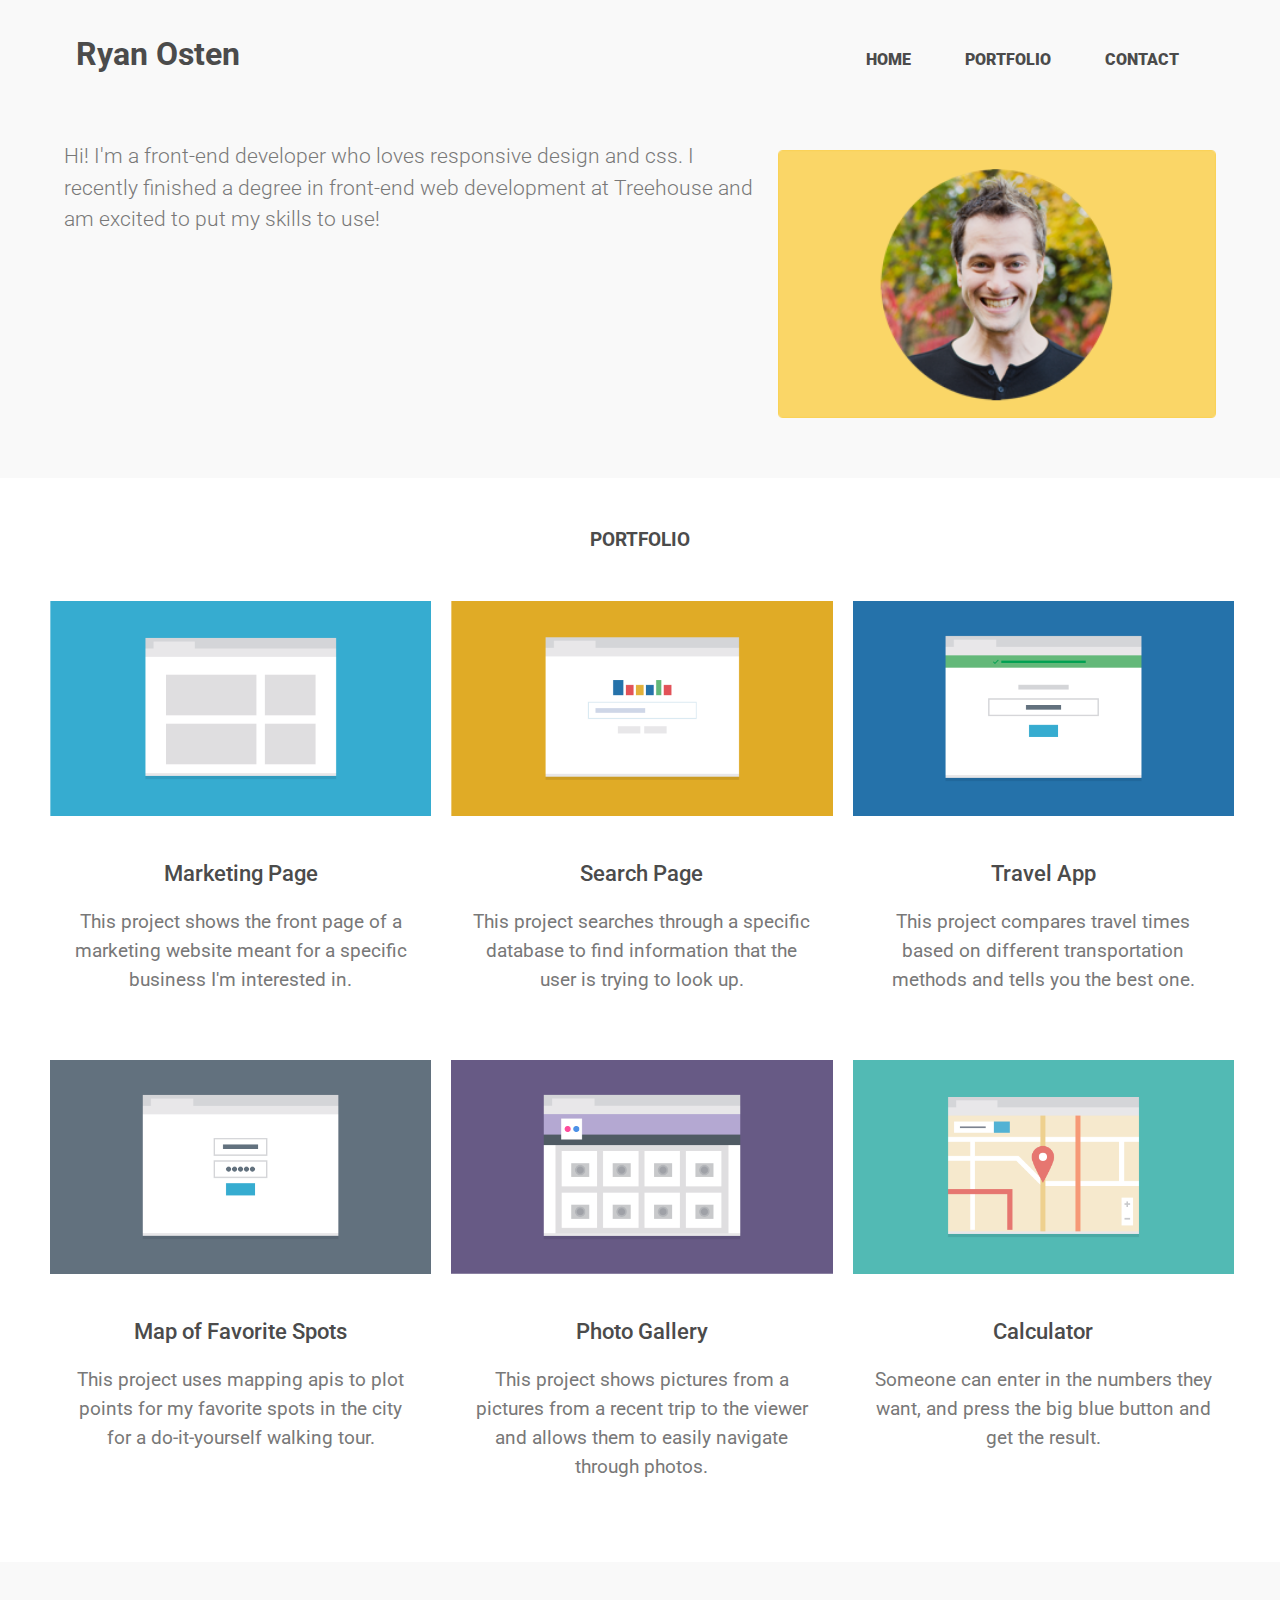
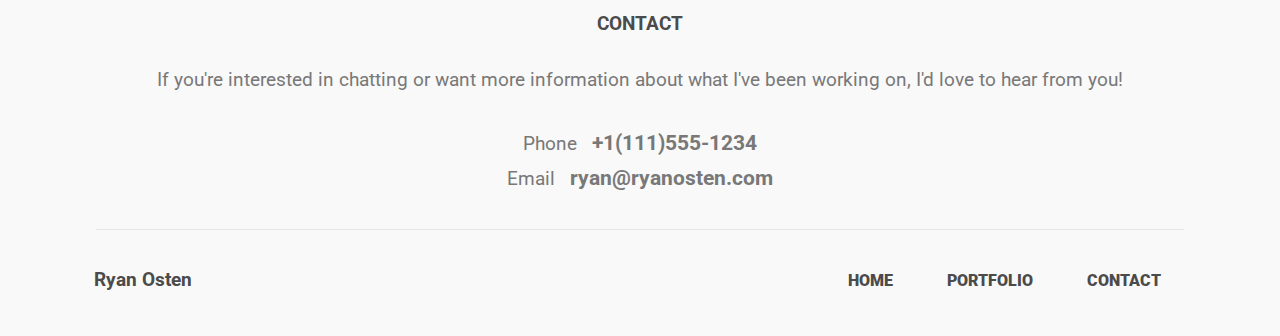
<file: index.html>
<!DOCTYPE html>
<html lang="en">
  <head>
    <meta charset="utf-8">
    <meta name="viewport" content="width=device-width, initial-scale=1.0">
    <title>Responsive Layout</title> 
    <!-- font include -->
    <link href='https://fonts.googleapis.com/css?family=Roboto:300,400,500,700,900' rel='stylesheet' type='text/css'>
    <!-- css stylesheet -->
    <link href="css/normalize.css" rel="stylesheet" type="text/css">
    <link href="css/application.css" rel="stylesheet" type="text/css">
  </head>
  <body>
    <!-- header -->
    <div class="main-header clearfix">
      <h1><a href="index.html">Ryan Osten</a></h1>
      <nav class="nav-bar hidden"> 
        <ul class="nav-links">
          <li><a href="index.html">home</a></li>
          <li><a href="portfolio.html">portfolio</a></li>
          <li><a href="contact.html">contact</a></li>
        </ul>
      </nav>
        <!-- profile -->
      <div class="profile-container clearfix"> 
        <img class="profile-pic" src="images/responsive-layout-profile.png" alt="ryan osten profile picture">
        <div class="profile-desc">
          <span>Hi! I'm a front-end developer who loves responsive design and css. I recently finished a degree in front-end web development at Treehouse and am excited to put my skills to use!</span>
        </div>
      </div>  
    </div>

    <div class="main-container clearfix">
      <!-- portfolio -->
      <h2>Portfolio</h2>
      <!-- marketing page -->
      <div class="project">
        <img class="portfolio-pic" src="images/portfolio-1.png" alt="marketing page project picture">
        <h3>Marketing Page</h3>
        <p>This project shows the front page of a marketing website meant for a specific business I'm interested in.</p>
      </div>
      <!-- search page -->
      <div class="project">
        <img class="portfolio-pic" src="images/portfolio-2.png" alt="search page project picture">
        <h3>Search Page</h3>
        <p>This project searches through a specific database to find information that the user is trying to look up.</p>
      </div>
      <!-- travel app -->
      <div class="project">
        <img class="portfolio-pic" src="images/portfolio-3.png" alt="travel app project picture">
        <h3>Travel App</h3>
        <p>This project compares travel times based on different transportation methods and tells you the best one.</p>
      </div>
      <!-- map of fav spots -->
      <div class="project">
        <img class="portfolio-pic" src="images/portfolio-4.png" alt="map project picture">
        <h3>Map of Favorite Spots</h3>
        <p>This project uses mapping apis to plot points for my favorite spots in the city for a do-it-yourself walking tour.</p>
      </div>
      <!-- photo gallery -->
      <div class="project">
        <img class="portfolio-pic" src="images/portfolio-5.png" alt="photo gallery project picture">
        <h3>Photo Gallery</h3>
        <p>This project shows pictures from a pictures from a recent trip to the viewer and allows them to easily navigate through photos.</p>
      </div>
      <!-- calculator-->
      <div class="project">
        <img class="portfolio-pic" src="images/portfolio-6.png" alt="calculator project picture">
        <h3>Calculator</h3>
        <p>Someone can enter in the numbers they want, and press the big blue button and get the result.</p>
      </div>
    </div>

    <footer>
      <h2 class="footer-headline">Contact</h2>
      <p>If you're interested in chatting or want more information about what I've been working on, I'd love to hear from you!</p>
      <div class="footer-phone">
        <p>Phone</p><a href="tel:+1(111)555-1234">+1(111)555-1234</a>      
      </div>
      <div class="footer-email">
        <p>Email</p><a href="mailto:ryan@ryanosten.com">ryan@ryanosten.com</a>
      </div>
      <div>
        <h4 class="student-name"><a href="index.html">Ryan Osten</a></h4>
        <h2 class="back-to-top"><a href="#">Back To Top</a></h2>
        <nav class="nav-bar-footer"> 
          <ul class="nav-links">
            <li><a href="index.html">home</a></li>
            <li><a href="portfolio.html">portfolio</a></li>
            <li><a href="contact.html">contact</a></li>
          </ul>
      </nav>
      </div>
    </footer>
    <script src="http://code.jquery.com/jquery-1.12.0.min.js"></script>
    <script src="js/nav.js" type="text/javascript"></script>
  </body>
</html>
</file>
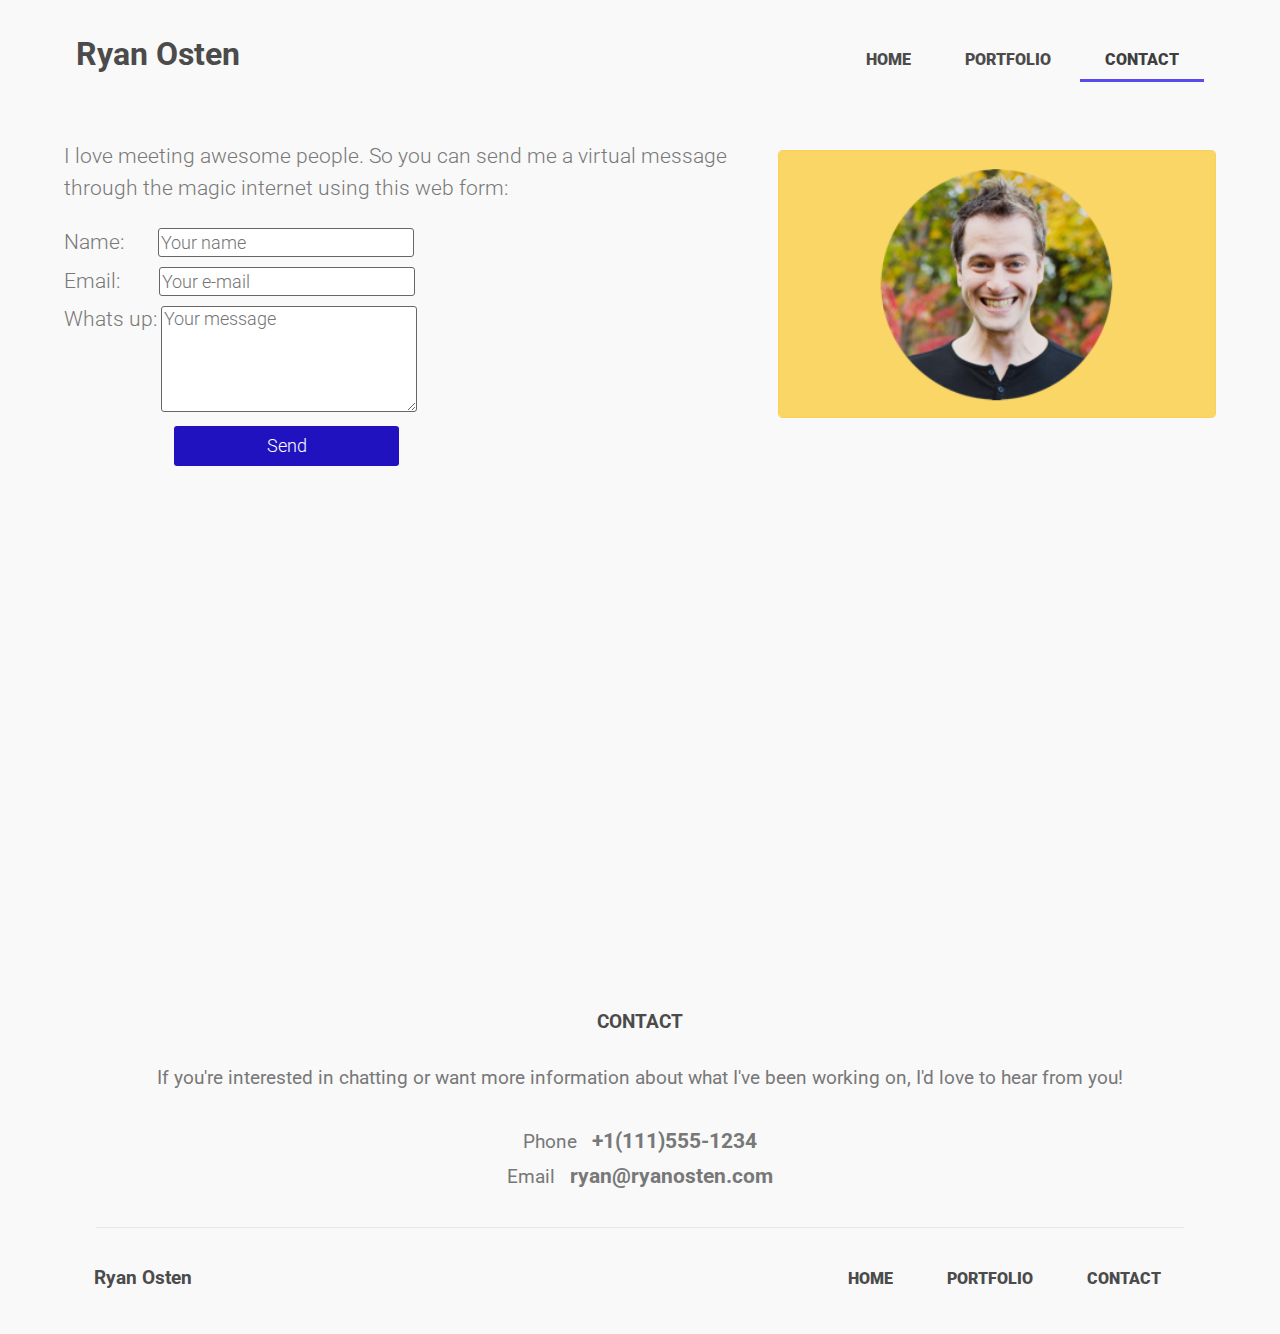
<file: contact.html>
<!DOCTYPE html>
<html lang="en">
  <head>
    <meta charset="utf-8">
    <meta name="viewport" content="width=device-width, initial-scale=1.0">
    <title>Responsive Layout</title>
    <!-- font include -->
    <link href='https://fonts.googleapis.com/css?family=Roboto:300,400,500,700,900' rel='stylesheet' type='text/css'>
    <!-- css stylesheet -->
    <link href="css/normalize.css" rel="stylesheet" type="text/css">
    <link href="css/application.css" rel="stylesheet" type="text/css">
  </head>
  <body>
    <!-- header -->
    <div class="main-header clearfix">
      <h1><a href="index.html">Ryan Osten</a></h1>
      <nav class="nav-bar hidden"> 
        <ul class="nav-links">
          <li><a href="index.html">home</a></li>
          <li><a href="portfolio.html">portfolio</a></li>
          <li><a href="contact.html" class="selected">contact</a></li>
        </ul>
      </nav>
        <!-- profile -->
      <div class="profile-container clearfix"> 
        <img class="profile-pic" src="images/responsive-layout-profile.png" alt="ryan osten profile picture">
        <div class="profile-desc">
          <span>I love meeting awesome people. So you can send me a virtual message through the magic internet using this web form:</span>
          <form action="//formspree.io/ostenrj@gmail.com" method="POST">
            <div class="form-name">
              <label for="name">Name:</label>          
              <input id="name" type="text" name="name" placeholder="Your name">
            </div>      
            <div class="form-email">
              <label for="_replyto">Email:</label>
              <input id="_replyto" type="email" name="_replyto" placeholder="Your e-mail">
            </div>
            <div class="form-msg">
              <label for="message">Whats up:</label>
              <textarea id="message" name="message" rows="5" placeholder="Your message"></textarea>
            </div>
            <div class="buttonHolder">
              <input type="submit" class="button" value="Send">
            </div>
          </form>
        </div>
      </div>  
    </div>
    <div class="sticky-footer clearfix"></div>
  <footer class="footer-contact">
    <h2 class="footer-headline">Contact</h2>
    <p>If you're interested in chatting or want more information about what I've been working on, I'd love to hear from you!</p>
    <div class="footer-phone">
      <p>Phone</p><a href="tel:+1(111)555-1234">+1(111)555-1234</a>      
    </div>
    <div class="footer-email">
      <p>Email</p><a href="mailto:ryan@ryanosten.com">ryan@ryanosten.com</a>
    </div>
    <div>
      <h4 class="student-name"><a href="index.html">Ryan Osten</a></h4>
      <h2 class="back-to-top"><a href="#">Back To Top</a></h2>
      <nav class="nav-bar-footer"> 
        <ul class="nav-links">
          <li><a href="index.html">home</a></li>
          <li><a href="portfolio.html">portfolio</a></li>
          <li><a href="contact.html">contact</a></li>
        </ul>
    </nav>
    </div>
  </footer>
  <script src="http://code.jquery.com/jquery-1.12.0.min.js"></script>
  <script src="js/nav.js" type="text/javascript"></script>
  </body>
</html>
</file>
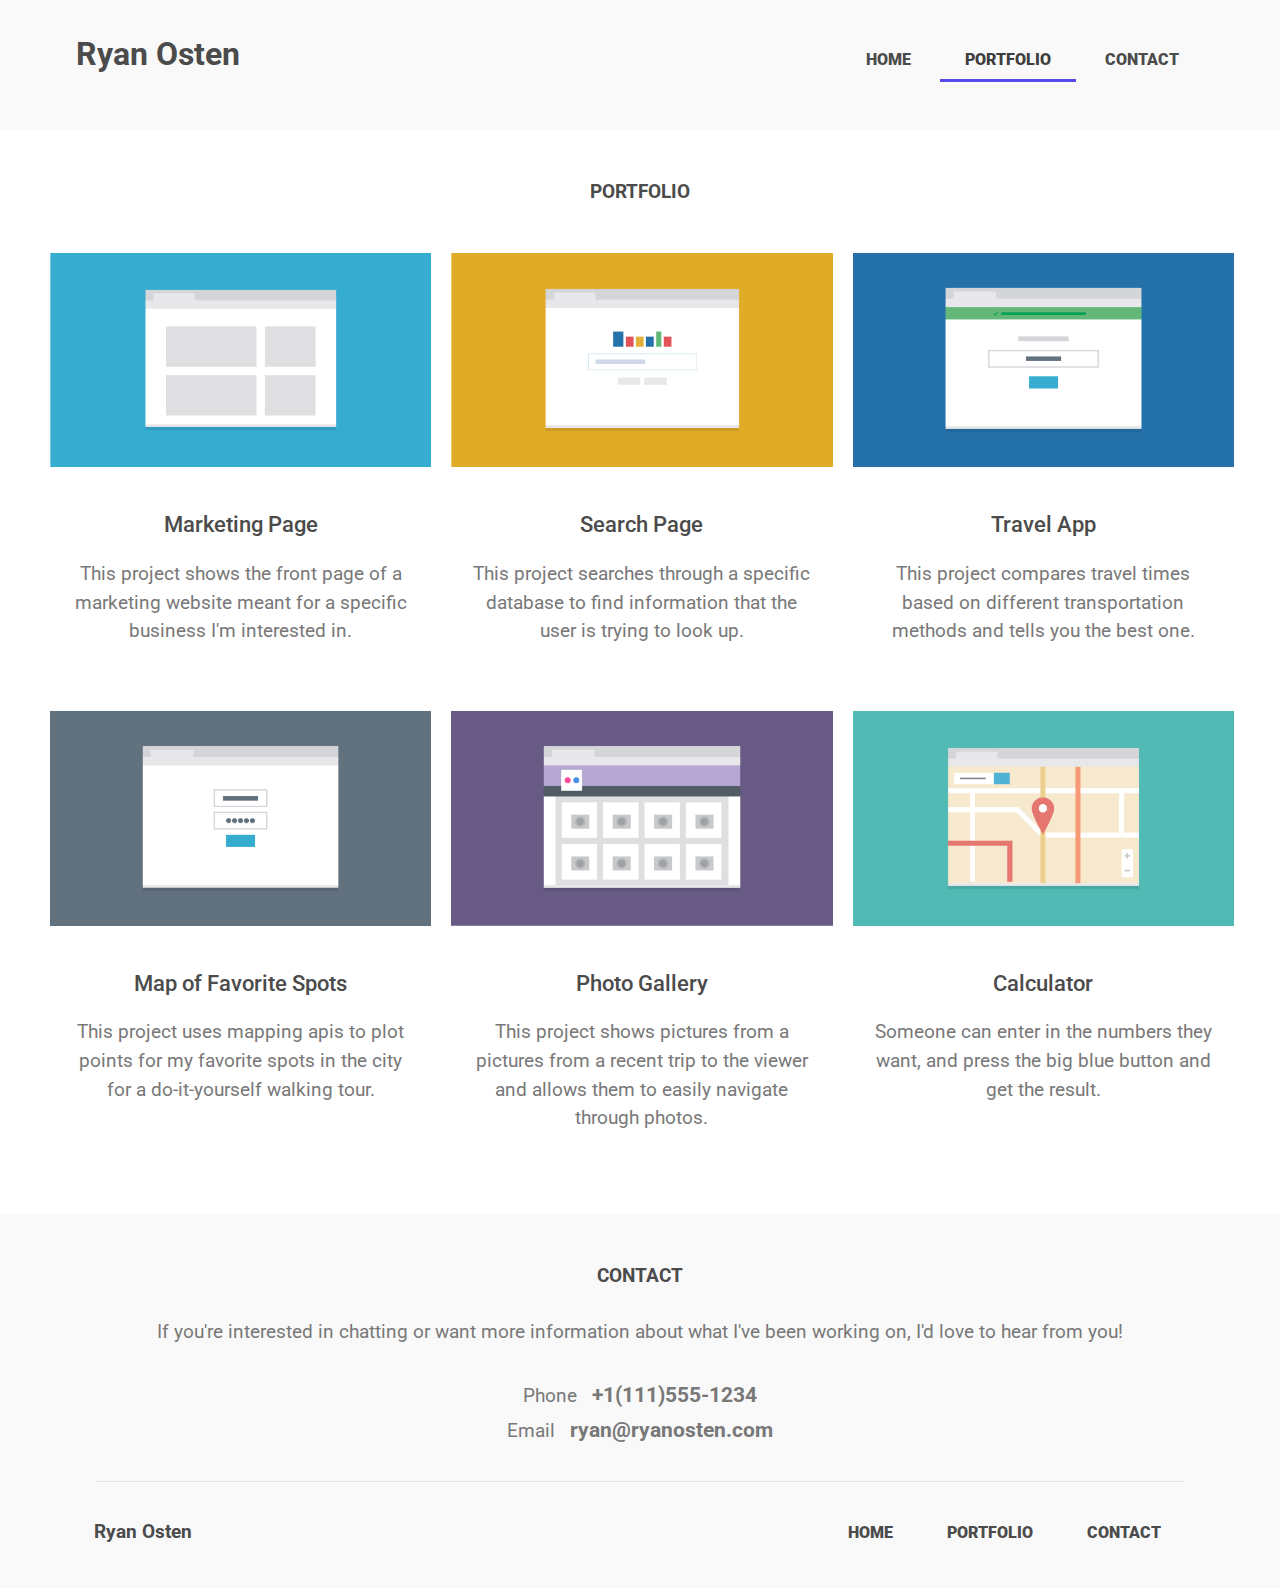
<file: portfolio.html>
<!DOCTYPE html>
<html lang="en">
  <head>
    <meta charset="utf-8">
    <meta name="viewport" content="width=device-width, initial-scale=1.0">
    <title>Responsive Layout</title>
    <!-- font include -->
    <link href='https://fonts.googleapis.com/css?family=Roboto:300,400,500,700,900' rel='stylesheet' type='text/css'>
    <!-- css stylesheet -->
    <link href="css/normalize.css" rel="stylesheet" type="text/css">
    <link href="css/application.css" rel="stylesheet" type="text/css">
  </head>
  <body>
    <!-- header -->
    <div class="main-header clearfix">
      <h1><a href="index.html">Ryan Osten</a></h1>
      <nav class="nav-bar hidden"> 
        <ul class="nav-links">
          <li><a href="index.html">home</a></li>
          <li><a href="portfolio.html" class="selected">portfolio</a></li>
          <li><a href="contact.html">contact</a></li>
        </ul>
      </nav>
    </div>
    <div class="main-container clearfix">
      <!-- portfolio -->
      <h2>Portfolio</h2>
      <!-- marketing page -->
      <div class="project">
        <img class="portfolio-pic" src="images/portfolio-1.png" alt="marketing page project picture">
        <h3>Marketing Page</h3>
        <p>This project shows the front page of a marketing website meant for a specific business I'm interested in.</p>
      </div>
      <!-- search page -->
      <div class="project">
        <img class="portfolio-pic" src="images/portfolio-2.png" alt="search page project picture">
        <h3>Search Page</h3>
        <p>This project searches through a specific database to find information that the user is trying to look up.</p>
      </div>
      <!-- travel app -->
      <div class="project">
        <img class="portfolio-pic" src="images/portfolio-3.png" alt="travel app project picture">
        <h3>Travel App</h3>
        <p>This project compares travel times based on different transportation methods and tells you the best one.</p>
      </div>
      <!-- map of fav spots -->
      <div class="project">
        <img class="portfolio-pic" src="images/portfolio-4.png" alt="map project picture">
        <h3>Map of Favorite Spots</h3>
        <p>This project uses mapping apis to plot points for my favorite spots in the city for a do-it-yourself walking tour.</p>
      </div>
      <!-- photo gallery -->
      <div class="project">
        <img class="portfolio-pic" src="images/portfolio-5.png" alt="photo gallery project picture">
        <h3>Photo Gallery</h3>
        <p>This project shows pictures from a pictures from a recent trip to the viewer and allows them to easily navigate through photos.</p>
      </div>
      <!-- calculator-->
      <div class="project">
        <img class="portfolio-pic" src="images/portfolio-6.png" alt="calculator project picture">
        <h3>Calculator</h3>
        <p>Someone can enter in the numbers they want, and press the big blue button and get the result.</p>
      </div>
    </div>
    <footer>
      <h2 class="footer-headline">Contact</h2>
      <p>If you're interested in chatting or want more information about what I've been working on, I'd love to hear from you!</p>
      <div class="footer-phone">
        <p>Phone</p><a href="tel:+1(111)555-1234">+1(111)555-1234</a>      
      </div>
      <div class="footer-email">
        <p>Email</p><a href="mailto:ryan@ryanosten.com">ryan@ryanosten.com</a>
      </div>
      <div>
        <h4 class="student-name"><a href="index.html">Ryan Osten</a></h4>
        <h2 class="back-to-top"><a href="#">Back To Top</a></h2>
        <nav class="nav-bar-footer"> 
          <ul class="nav-links">
            <li><a href="index.html">home</a></li>
            <li><a href="portfolio.html">portfolio</a></li>
            <li><a href="contact.html">contact</a></li>
          </ul>
      </nav>
      </div>
    </footer>
    <script src="http://code.jquery.com/jquery-1.12.0.min.js"></script>
    <script src="js/nav.js" type="text/javascript"></script>
  </body>
</html>
</file>
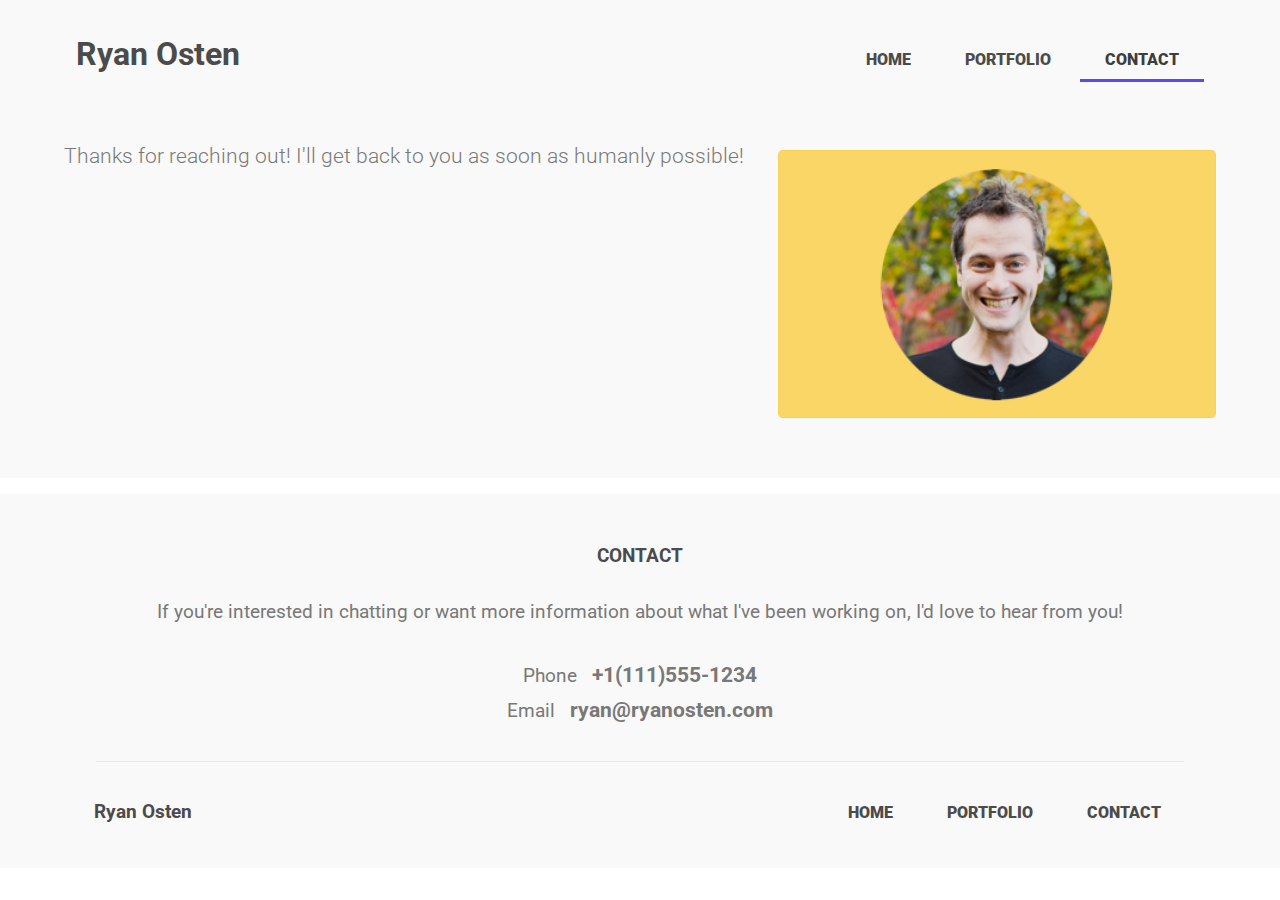
<file: thanks.html>
<!DOCTYPE html>
<html lang="en">
  <head>
    <meta charset="utf-8">
    <meta name="viewport" content="width=device-width, initial-scale=1.0">
    <title>Responsive Layout</title>
    <!-- font include -->
    <link href='https://fonts.googleapis.com/css?family=Roboto:300,400,500,700,900' rel='stylesheet' type='text/css'>
    <!-- css stylesheet -->
    <link href="css/normalize.css" rel="stylesheet" type="text/css">
    <link href="css/application.css" rel="stylesheet" type="text/css">
  </head>
  <body>
  
    <div class="wrapper">
      <!-- header -->
      <div class="main-header clearfix">
        <h1><a href="index.html">Ryan Osten</a></h1>
        <nav class="nav-bar hidden"> 
          <ul class="nav-links">
            <li><a href="index.html">home</a></li>
            <li><a href="portfolio.html">portfolio</a></li>
            <li><a href="contact.html" class="selected">contact</a></li>
          </ul>
        </nav>
          <!-- profile -->
        <div class="profile-container clearfix"> 
          <img class="profile-pic" src="images/responsive-layout-profile.png" alt="ryan osten profile picture">
          <div class="profile-desc">
            <span>Thanks for reaching out! I'll get back to you as soon as humanly possible!</span>
          </div>
        </div>  
      </div>
    </div>
      <footer>
        <h2 class="footer-headline">Contact</h2>
        <p>If you're interested in chatting or want more information about what I've been working on, I'd love to hear from you!</p>
        <div class="footer-phone">
          <p>Phone</p><a href="tel:+1(111)555-1234">+1(111)555-1234</a>      
        </div>
        <div class="footer-email">
          <p>Email</p><a href="mailto:ryan@ryanosten.com">ryan@ryanosten.com</a>
        </div>
        <div>
          <h4 class="student-name"><a href="index.html">Ryan Osten</a></h4>
          <h2 class="back-to-top"><a href="#">Back To Top</a></h2>
          <nav class="nav-bar-footer"> 
            <ul class="nav-links">
              <li><a href="index.html">home</a></li>
              <li><a href="portfolio.html">portfolio</a></li>
              <li><a href="contact.html">contact</a></li>
            </ul>
        </nav>
        </div>
      </footer>
  </body>
</html>
</file>
<file: css/application.css>
/** BASE STYLES **/
body {
  font-family: "Roboto", sans-serif; }

a {
  text-decoration: none;
  cursor: pointer; }
  a:focus {
    color: #4b4b4b; }
  a:hover {
    color: #574bed; }

li a {
  color: #4b4b4b;
  text-transform: uppercase;
  display: block;
  padding: 10px 0;
  margin: 5px auto;
  background-color: #FFF;
  max-width: 90%;
  font-weight: 900; }
li a:hover, li a.selected {
  background-color: #574bed;
  color: #FFF; }

.hidden {
  display: none; }

p, span {
  line-height: 1.5;
  max-width: 85%;
  margin: auto;
  font-size: 1.2em;
  color: #787878; }

.clearfix:after {
  content: "";
  display: table;
  clear: both; }

.portfolio-pic {
  max-width: 95%; }

.project {
  margin-bottom: 40px; }
  @media (min-width: 768px) {
    .project {
      display: inline-block;
      width: 50%;
      margin-right: -4px;
      vertical-align: top;
      padding-bottom: 25px; } }
  @media (min-width: 1024px) {
    .project {
      width: 33%; } }

.project h3 {
  margin-top: 40px;
  color: #4b4b4b;
  font-size: 1.4em;
  font-weight: 500; }

/** MAIN CONTAINER **/
.main-container {
  display: block;
  max-width: 95%;
  margin: auto; }

.main-container h2 {
  color: #4b4b4b;
  margin: 50px;
  text-transform: uppercase;
  font-size: 1.2em; }

.profile-container {
  max-width: 90%;
  margin: auto; }

/** FOOTER **/
footer {
  display: block;
  margin: 0 auto;
  background-color: #F9F9F9;
  padding-bottom: 15px; }

.footer-headline {
  color: #4b4b4b;
  padding: 50px 0 15px;
  text-transform: uppercase;
  font-size: 1.2em; }
.footer-phone p, .footer-email p {
  display: inline-block;
  padding-right: 15px; }
.footer-phone {
  height: 35px; }
.footer-email {
  border-bottom: 1px solid #E7E7E7;
  max-width: 85%;
  margin: 0 auto 10px; }
.footer-phone a, .footer-email a {
  color: #787878;
  font-size: 1.3em;
  font-weight: 700; }
.footer-contact {
  padding-top: 35%; }

footer p {
  max-width: 85%;
  margin: 0 auto 35px; }

.student-name {
  display: inline-block;
  width: 42.5%;
  text-align: left; }

.back-to-top {
  display: inline-block;
  width: 42.5%;
  text-align: right; }

.student-name {
  color: #4b4b4b;
  font-size: 1.2em; }
  @media (min-width: 768px) {
    .student-name {
      width: 20%; } }

.back-to-top {
  color: #4b4b4b;
  font-size: 1.1em;
  text-transform: uppercase; }
  @media (min-width: 768px) {
    .back-to-top {
      display: none; } }

.nav-bar-footer {
  display: none; }
  @media (min-width: 768px) {
    .nav-bar-footer {
      display: inline-block;
      width: 65%;
      text-align: right; } }

/** FORM **/
form {
  margin-top: 25px; }

.form-name {
  margin-bottom: 10px; }
.form-email {
  margin-bottom: 10px; }
.form-name label, .form-email label {
  color: #787878;
  margin-right: 30px;
  font-size: 1.2em; }
  @media (min-width: 768px) {
    .form-name label, .form-email label {
      margin-right: 35px; } }
.form-name input {
  margin-left: -5px; }
.form-msg label {
  color: #787878;
  vertical-align: top;
  font-size: 1.2em; }

input {
  height: 25px; }

/** MAIN-HEADER **/
.main-header {
  display: block;
  background-color: #F9F9F9;
  color: #4b4b4b;
  padding-bottom: 30px; }
  .main-header h1 {
    color: #4b4b4b;
    padding: 35px 0 15px 0;
    margin: 0;
    font-weight: 700; }
    @media (min-width: 1024px) {
      .main-header h1 {
        display: inline-block; } }

@media (min-width: 768px) {
  .nav-bar {
    display: inline-block; } }
@media (min-width: 1024px) {
  .nav-bar {
    display: inline-block;
    width: 75%;
    text-align: right; } }

.nav-links {
  color: #4b4b4b;
  list-style: none;
  padding: 0; }
  @media (min-width: 768px) {
    .nav-links li {
      display: inline-block; }
      .nav-links li a {
        background-color: transparent;
        padding-left: 25px;
        padding-right: 25px;
        text-align: center; }
      .nav-links li a:hover {
        border-bottom: 3px solid #574bed;
        margin-bottom: -3px;
        background-color: transparent;
        color: #3e3e3e; }
      .nav-links li a.selected {
        border-bottom: 3px solid #574bed;
        margin-bottom: -3px;
        background-color: transparent;
        color: #3e3e3e; } }

.profile-pic {
  max-width: 70%;
  display: block;
  margin: 50px auto 30px; }
  @media (min-width: 768px) {
    .profile-pic {
      float: right;
      max-width: 38%; } }
  @media (min-width: 1024px) {
    .profile-pic {
      width: 38%;
      max-width: 450px; } }
@media (min-width: 768px) {
  .profile-desc {
    font-size: 1.1em;
    font-weight: 300;
    max-width: 60%;
    padding-top: 40px;
    text-align: left;
    float: left; } }

.main-container, footer, .main-header {
  text-align: center; }

input, textarea {
  border-radius: 3px;
  border-style: solid;
  border-width: 1px;
  border-color: #676767;
  width: 200px; }
  @media (min-width: 768px) {
    input, textarea {
      width: 250px; } }

.button {
  margin-top: 10px;
  background-color: #2013bf;
  width: 225px;
  height: 40px;
  margin-left: 110px;
  color: #FFF;
  border-color: transparent; }

.nav-button {
  width: 60px; }
  .nav-button a {
    position: absolute;
    left: 30px;
    top: 35px; }
  @media (min-width: 768px) {
    .nav-button {
      display: none; } }

/*# sourceMappingURL=application.css.map */
</file>
